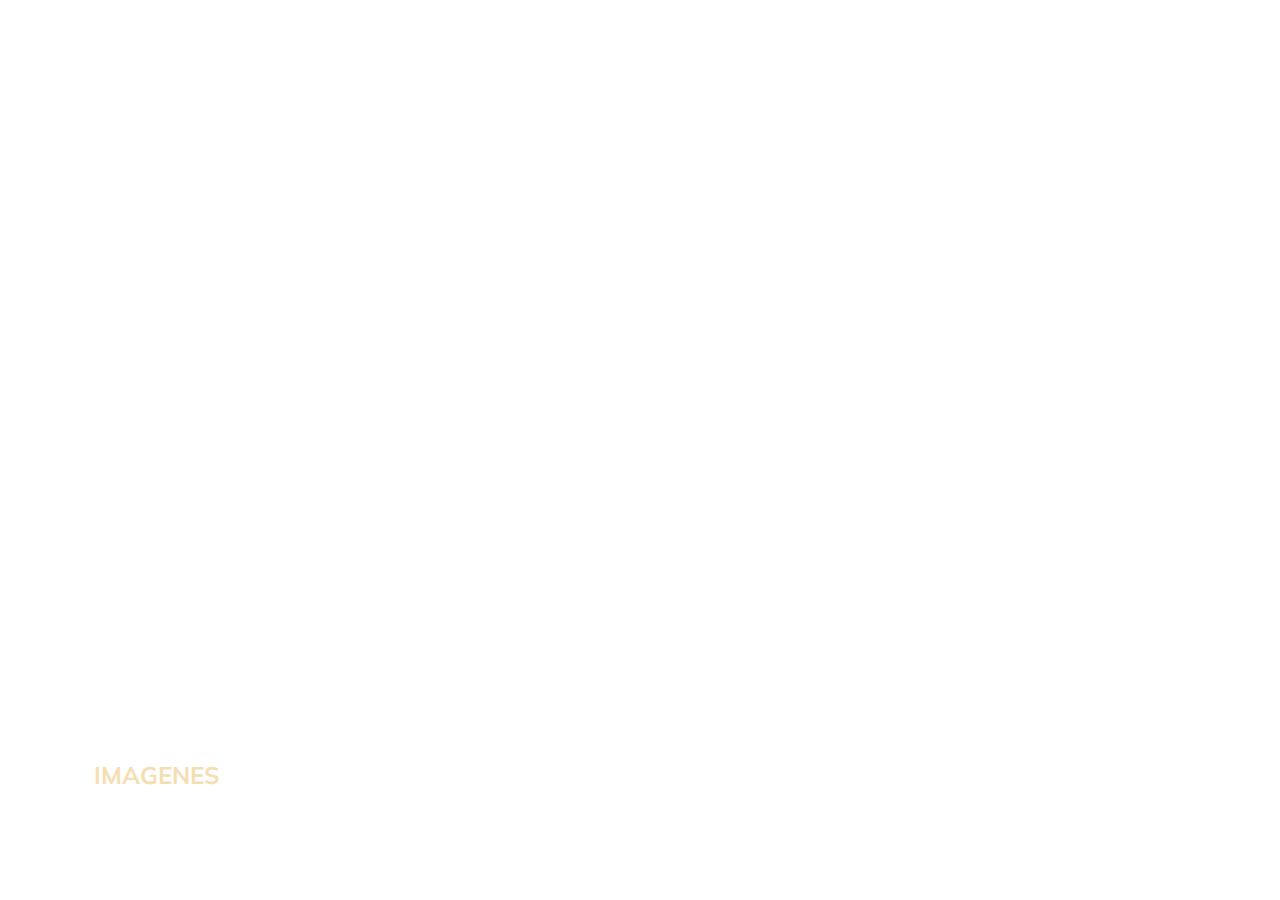
<file: Expanding-CARD/index.html>
<!DOCTYPE html>
<html lang="en">
<head>
    <meta charset="UTF-8">
    <meta http-equiv="X-UA-Compatible" content="IE=edge">
    <meta name="viewport" content="width=device-width, initial-scale=1.0">
    <title>Expanding-Card</title>
    <link rel="stylesheet" href="./cards.css">
</head>
<body>
    <div class="container">
        <div class="panel active" style="background-image: url(https://mobimg.b-cdn.net/v3/fetch/9d/9d94460afd2f85d2df8c6a3a4113c541.jpeg?w=300&r=0.5625);" >
        
        <h3>IMAGENES</h3>
    </div>

        <div class="panel" style="background-image: url(https://mobimg.b-cdn.net/v3/fetch/8c/8cf714ec23852385a26a4b6286848873.jpeg?w=300&r=0.5625);">
        <h3>IMAGENES</h3>
    </div>
        <div class="panel " style="background-image: url(https://mobimg.b-cdn.net/v3/fetch/d8/d86bd391b8476c2308717c0948116a1e.jpeg?w=300&r=0.5625);">
        <h3>IMAGENES</h3>
    </div>

        <div class="panel " style="background-image: url(https://mobimg.b-cdn.net/v3/fetch/5b/5b43dd9ad3a7a75cfb1c9a64a0848a51.jpeg?w=300&r=0.5625);">
        <h3>IMAGENES</h3>
    </div>

        <div class="panel " style="background-image: url(https://mobimg.b-cdn.net/v3/fetch/c2/c24c31dc8e46aaaa41bd003e1d8417d0.jpeg?w=300&r=0.5625);">
        <h3>IMAGENES</h3>
    </div>
    </div>
</div>
</body>

<script src="./cards.js"></script>
</html>
</file>
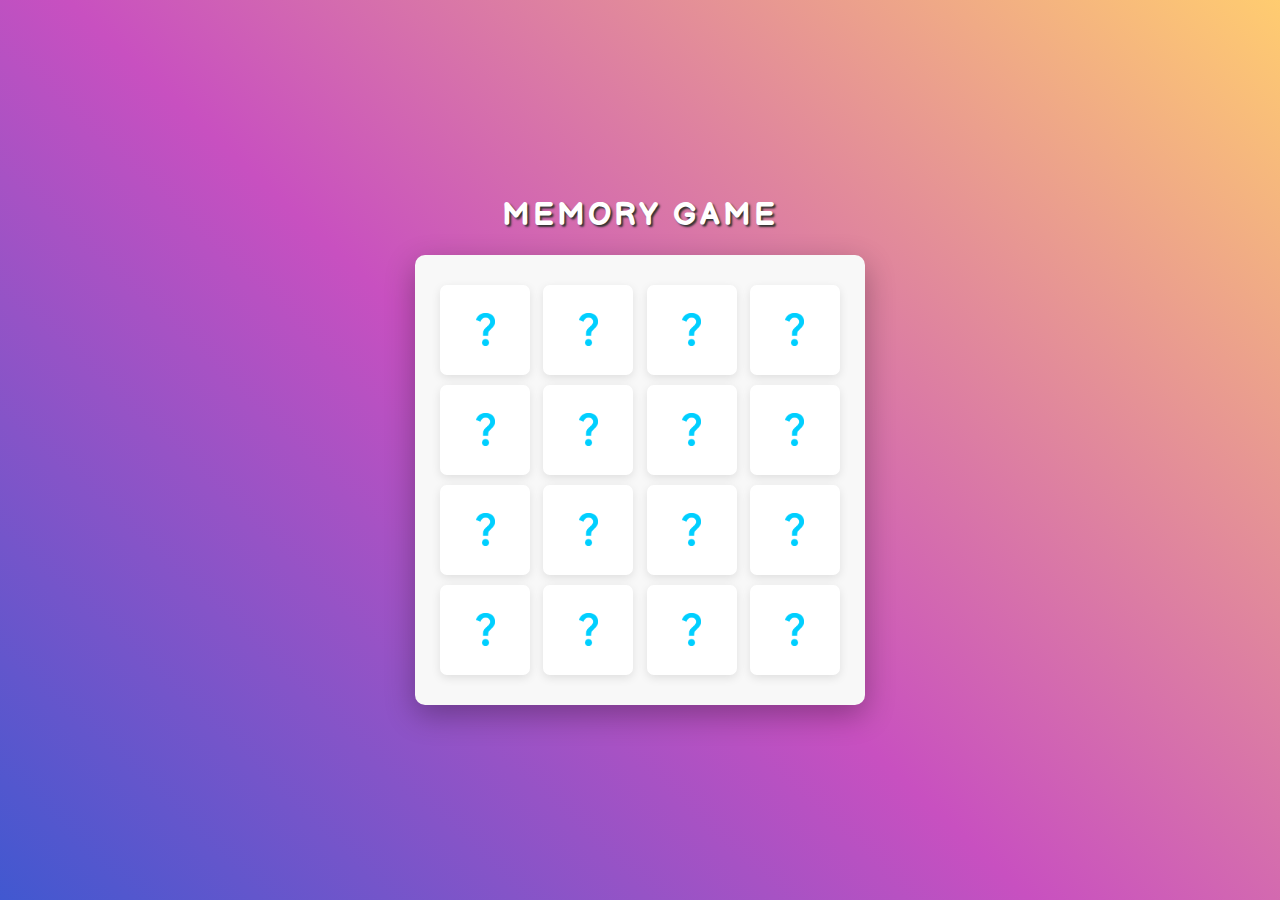
<file: MemoryGame/index.html>
<!DOCTYPE html>
<html lang="en">
<head>
    <meta charset="UTF-8">
    <meta http-equiv="X-UA-Compatible" content="IE=edge">
    <meta name="viewport" content="width=device-width, initial-scale=1.0">
    
    <link rel="stylesheet" href="./mg.css">

    <link rel="stylesheet" href="https://cdnjs.cloudflare.com/ajax/libs/font-awesome/6.0.0-beta3/css/all.min.css" integrity="sha512-Fo3rlrZj/k7ujTnHg4CGR2D7kSs0v4LLanw2qksYuRlEzO+tcaEPQogQ0KaoGN26/zrn20ImR1DfuLWnOo7aBA==" crossorigin="anonymous" referrerpolicy="no-referrer" />

    <title>Memory Game</title>
</head>
<body>
    <h1>Memory Game</h1>

    <div class="wrapper">
        <ul class="cards">
            <li class="card">
                <div class="view front-view">
                    <img src="./img/que_icon.png" alt="icon">
                </div>
                <div class="view back-view">
                    <img src="./img/img-1.png" alt="card-img">
                </div>
            </li>

            <li class="card">
                <div class="view front-view">
                    <img src="./img/que_icon.png" alt="icon">
                </div>
                <div class="view back-view">
                    <img src="./img/img-1.png" alt="whatsapp">
                </div>
            </li>

            <li class="card">
                <div class="view front-view">
                    <img src="./img/que_icon.png" alt="icon">
                </div>
                <div class="view back-view">
                    <img src="./img/img-2.png" alt="whatsapp">
                </div>
            </li>

            <li class="card">
                <div class="view front-view">
                    <img src="./img/que_icon.png" alt="icon">
                </div>
                <div class="view back-view">
                    <img src="./img/img-2.png" alt="whatsapp">
                </div>
            </li>

            <li class="card">
                <div class="view front-view">
                    <img src="./img/que_icon.png" alt="icon">
                </div>
                <div class="view back-view">
                    <img src="./img/img-3.png" alt="whatsapp">
                </div>
            </li>

            <li class="card">
                <div class="view front-view">
                    <img src="./img/que_icon.png" alt="icon">
                </div>
                <div class="view back-view">
                    <img src="./img/img-3.png" alt="whatsapp">
                </div>
            </li>

            <li class="card">
                <div class="view front-view">
                    <img src="./img/que_icon.png" alt="icon">
                </div>
                <div class="view back-view">
                    <img src="./img/img-4.png" alt="whatsapp">
                </div>
            </li>

            <li class="card">
                <div class="view front-view">
                    <img src="./img/que_icon.png" alt="icon">
                </div>
                <div class="view back-view">
                    <img src="./img/img-4.png" alt="whatsapp">
                </div>
            </li>

            <li class="card">
                <div class="view front-view">
                    <img src="./img/que_icon.png" alt="icon">
                </div>
                <div class="view back-view">
                    <img src="./img/img-5.png" alt="whatsapp">
                </div>
            </li>

            <li class="card">
                <div class="view front-view">
                    <img src="./img/que_icon.png" alt="icon">
                </div>
                <div class="view back-view">
                    <img src="./img/img-5.png" alt="whatsapp">
                </div>
            </li>

                <li class="card">
                    <div class="view front-view">
                        <img src="./img/que_icon.png" alt="icon">
                    </div>
                    <div class="view back-view">
                        <img src="./img/img-6.png" alt="whatsapp">
                    </div>
                </li>

                <li class="card">
                    <div class="view front-view">
                        <img src="./img/que_icon.png" alt="icon">
                    </div>
                    <div class="view back-view">
                        <img src="./img/img-6.png" alt="whatsapp">
                    </div>
                </li>

                <li class="card">
                    <div class="view front-view">
                        <img src="./img/que_icon.png" alt="icon">
                    </div>
                    <div class="view back-view">
                        <img src="./img/img-7.png" alt="whatsapp">
                    </div>
                </li>

                <li class="card">
                    <div class="view front-view">
                        <img src="./img/que_icon.png" alt="icon">
                    </div>
                    <div class="view back-view">
                        <img src="./img/img-7.png" alt="whatsapp">
                    </div>
                </li>

                <li class="card">
                    <div class="view front-view">
                        <img src="./img/que_icon.png" alt="icon">
                    </div>
                    <div class="view back-view">
                        <img src="./img/img-8.png" alt="whatsapp">
                    </div>
                </li>

                <li class="card">
                    <div class="view front-view">
                        <img src="./img/que_icon.png" alt="icon">
                    </div>
                    <div class="view back-view">
                        <img src="./img/img-8.png" alt="whatsapp">
                    </div>
                </li>
        </ul>
    </div>
</body>
    <script src="./mg.js"></script>
</html>
</file>
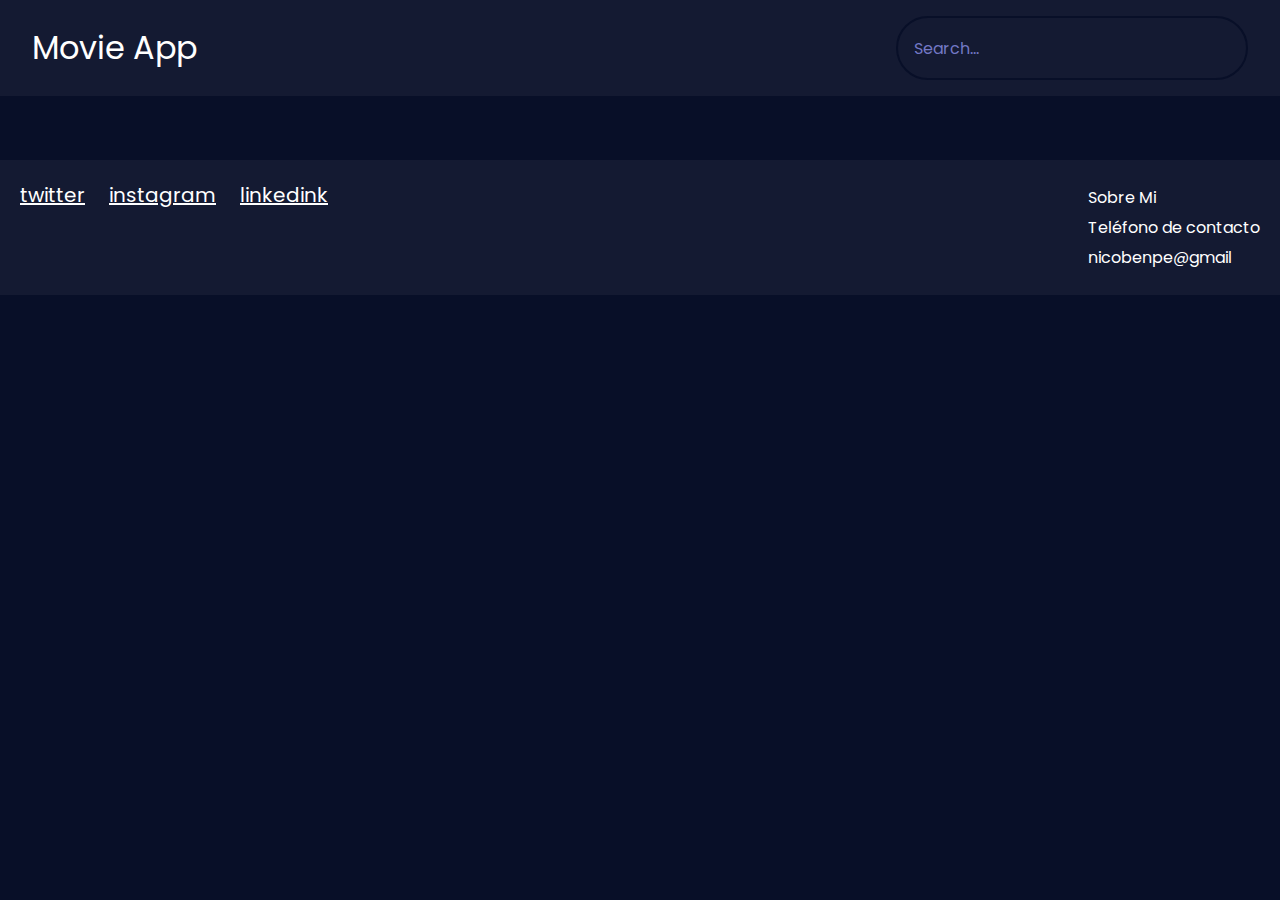
<file: MOVIEAPP/index.html>
<!DOCTYPE html>
<html lang="en">
<head>
    <meta charset="UTF-8">
    <meta http-equiv="X-UA-Compatible" content="IE=edge">
    <meta name="viewport" content="width=device-width, initial-scale=1.0">
    <link rel="stylesheet" href="./Moive.css">
    <title>MOVIE APP</title>
</head>
    <header>
    
        <form id="form">
            <h1>Movie App</h1>
                <div id="menu">
                <input type="text" id="search" class="search" placeholder="Search..." autocomplete="off">
                </div>
            </form>
    </header>


    <main id="main"></main>

    
    <footer>
        <div class="redes-sociales">
            <a href="#">twitter<i class="fab fa-twitter"></i></a>
            <a href="#">instagram<i class="fab fa-instagram"></i></a>
            <a href="#">linkedink<i class="fab fa-linkedink"></i></a>
        </div>
        <div class="informacion">
            <p>Sobre Mi</p>
            <p>Teléfono de contacto</p>
            <p>nicobenpe@gmail</p>
        </div>
    </footer>
    <script src="./Movie.js"></script>
</html>
</file>
<file: Expanding-CARD/cards.css>
@import url("https://fonts.googleapis.com/css2?family=Muli&display=swap");

*{
    box-sizing: border-box;
}

body{
    font-family: "Muli", sans-serif;
    display: flex;
    align-items: center;
    justify-content: center;
    height: 100vh;
    overflow: hidden;
    margin: 0;
}

.container{
    display: flex;
    width: 90vw;
}

.panel{
    background-size: cover;
    background-position: center;
    background-repeat: no-repeat;
    height: 80vh;
    border-radius: 50px;
    color: wheat;
    cursor: pointer;
    flex: 0.5;
    margin: 10px;
    position: relative;
    transition: flex 0.7s ease-in;
}

.panel h3{
    font-size: 24px;
    position: absolute;
    bottom: 20px;
    left: 20px;
    margin: 0;
    opacity: 0;
}

.panel.active{
    flex: 5;
}

.panel.active h3{
    opacity: 1;
    transition: opacity 0.3s ease-in 0.4s;
}

@media(max-width: 480px){
    .container{
        width: 100vw;
    }
    .panel:nth-of-type(4), .panel:nth-of-type(5){
        display: none;
    }

}
</file>
<file: MemoryGame/mg.css>
@import url('https://fonts.googleapis.com/css2?family=Balsamiq+Sans&display=swap');


* {
    margin: 0;
    padding: 0;
    box-sizing: border-box;
    font-family: "Balsamiq Sans", cursive;
}

body{
    display: flex;
    align-items: center;
    justify-content: center;
    flex-direction: column;
    min-height: 100vh;
    background-color: #4158d0;
    background-image: linear-gradient(43deg, #4158d0 0%, #c850c0 46%, #ffcc70 100%) ;
}

h1{
    text-transform: uppercase;
    letter-spacing: 3px;
    margin-bottom: 20px;
    color: #fff;
    text-shadow: 2px 2px 2px #333;
}

.wrapper{
    padding: 25px;
    border-radius: 10px;
    background-color: #f8f8f8;
    box-shadow: 0 10px 30px rgba(0, 0, 0, .3);
}

.cards, .card, .view{
    display: flex;
    align-items: center;
    justify-content: center;
}

.cards{
    height: 400px;
    width: 400px;
    flex-wrap: wrap;
    justify-content: space-between;
}

.cards .card{
    cursor: pointer;
    list-style: none;
    user-select: none;
    position: relative;
    perspective: 1000px;
    transform-style: preserve-3d;
    height: calc(100% / 4 - 10px);
    width: calc(100% / 4 - 10px);
}

.card.shake{
    animation: shake 0.35s ease-in-out;
}

@keyframes shake {
    0%, 100%{
        transform: translateX(0);
    }
    20%{
        transform: translateX(-13px);
    }
    40%{
        transform: translateX(13px);
    }
    60%{
        transform: translateX(-8px);
    }
    80%{
        transform: translateX(8px);
    }
}

.card .view{
    width: 100%;
    height: 100%;
    position: absolute;
    border-radius: 7px;
    background: #fff;
    pointer-events: none;
    backface-visibility: hidden;
    box-shadow: 0 3px 10px rgba(0, 0, 0, .1);
    transition: transform 0.25s linear;
}

.card .front-view img{
    width: 19px;
}

.card .back-view img{
    max-width: 45px;
}

.card .back-view{
    transform: rotateY(-180deg);
}

.card.flip .back-view{
    transform: rotateY(0);
}

.card.flip .front-view{
    transform: rotateY(180deg);
}

@media screen and (max-width: 700px) {
    .cards{
        height: 350px;
        width: 350px;
    }
    .card .front-view img{
        width: 17px;
    }
    .card .back-view img{
        max-width: 40px;
    }
}

@media screen and (max-width: 530px) {
    .cards{
        height: 300px;
        width: 300px;
    }
    .card .front-view img{
        width: 15px;
    }
    .card .back-view img{
        max-width: 35px;
    }
}
</file>
<file: MOVIEAPP/Moive.css>
@import url("https://fonts.googleapis.com/css2?family=Poppins:wght@200;400&display=swap");

:root{
    --primary-color: #080f28;
    --secondary-color: #141a32;
}

*{
    box-sizing: border-box;
    margin: 0;
}

body{
    font-family: "Poppins", sans-serif;
    background-color: var(--primary-color);
}

#form{
    display: flex;
    justify-content: space-between;
}

h2{
    margin: 5px;
    color: #7378c5;
}

#menu{
    display: flex;
    justify-content: space-between;
}

header{
    position: sticky;
    top: 0;
    z-index: 2;
    background-color: var(--secondary-color);
    padding: 1rem 2rem;
    justify-content: space-between;
    align-items: center;
    flex-wrap: wrap;
}

h1{
    font-size: 2rem;
    color: white;
    font-weight: 400;
    margin: 0.5rem 0;
}

.search{
    background-color: transparent;
    border: 2px solid var(--primary-color);
    border-radius: 50px;
    font-family: inherit;
    font-size: 1rem;
    padding: 0.5rem 1rem;
    color: white;
}

.search::placeholder{
    color: #7378c5;
}

.search:focus{
    outline: none;
    background-color: var(--primary-color);
}

main{
    display: grid;
    grid-template-columns: repeat(auto-fit,minmax(280px,1fr));
    gap: 2rem;
    padding: 2rem;
}

.movie img  {
    width: 100%;
}

.movie{
    background-color: var(--secondary-color);
    position: relative;
    overflow: hidden;
    border-radius: 3px;
}

.movie-info{
    color: white;
    display: flex;
    align-items: center;
    justify-content: space-between;
    padding: 0.5rem 1rem 1rem;
    letter-spacing: 0.5px;
}

.movie-info h3 {
    font-weight: 400;
}

.movie-info span {
    background-color: var(--primary-color);
    padding: 0.25rem 0.5rem;
    border-radius: 3px;
    font-weight: bold;
}

.movie-info span.green {
    color: #59b559;
}

.movie-info span.orange{
    color: #f6aa4c;
}

.movie-info span.red {
    color: #d95950;
}

.overview{
    background-color: #d1d1d1;
    border-radius: 3px;
    padding: 2rem;
    position: absolute;
    left: 0;
    bottom: 0;
    max-width: 100%;
    transform: translateY(101%);
    transition: transform 0.5s ease-in;
}

.movie:hover .overview{
    transform: translateY(0);
}

@media (max-width: 480px){
    :root{
        font-size: 12px;
    }
}

@media (max-width:360px) {
    :root{
        font-size: 10px;
    }
}


 /* FOOTER */

footer {
    background-color:#141a32;
    color: #fff;
    padding: 20px;
    display: flex;
    flex-wrap: wrap;
    justify-content: space-between;
}

.redes-sociales a {
    color: #fff;
    font-size: 20px;
    margin-right: 20px;
    transition: all 0.3s ease-in-out;
}

.redes-sociales a:hover {
    transform: scale(1.2);
}

.informacion p {
    margin: 5px 0;
}
</file>
